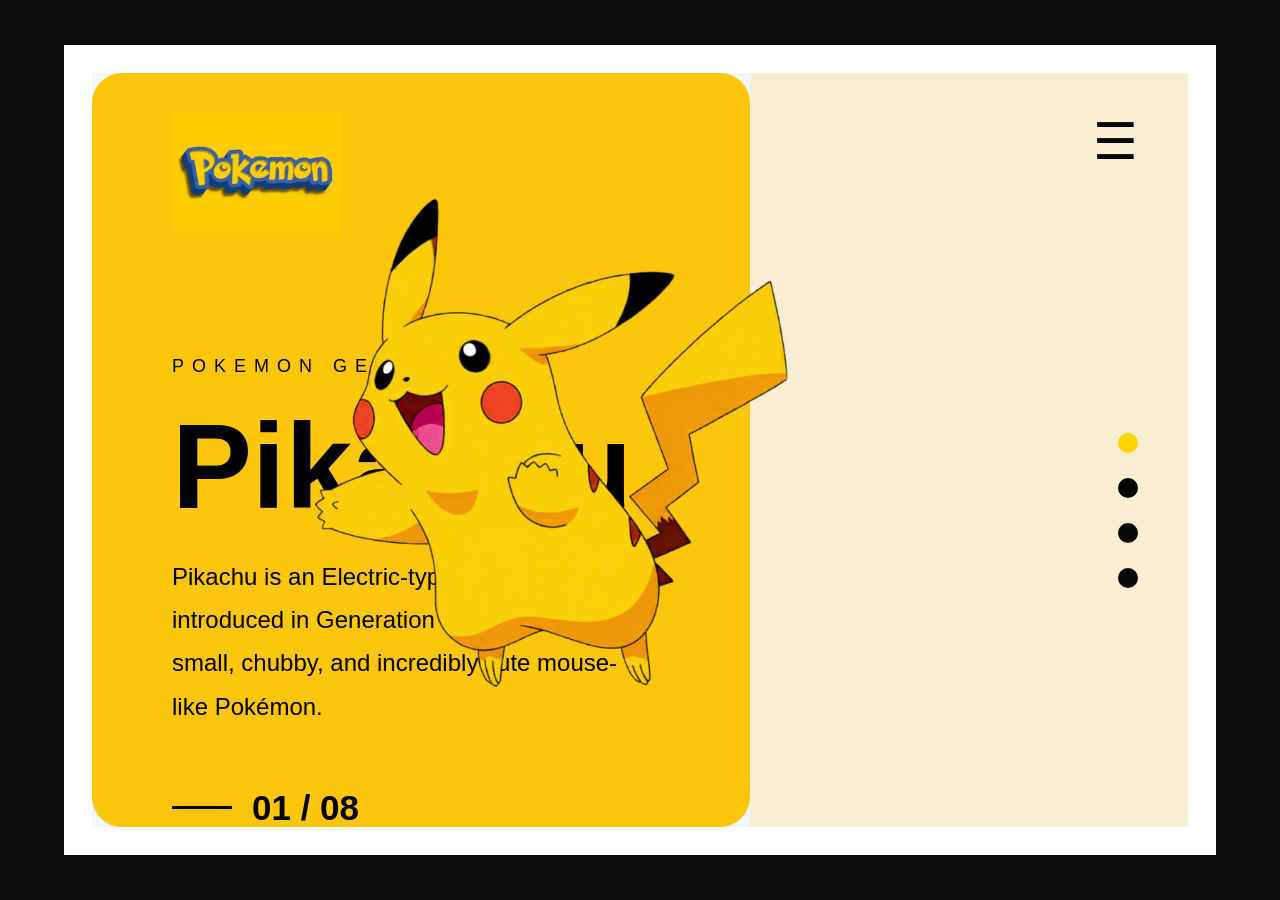
<file: index.html>
<!DOCTYPE html>
<html lang="en">
<head>
  <meta charset="UTF-8" />
  <meta name="viewport" content="width=device-width, initial-scale=1.0"/>
  <title>Pikachu UI</title>
  <link rel="stylesheet" href="style.css"/>
</head>
<body>

<div class="container">

  <div class="left">
    <img src="image.png" class="logo">

    <div class="content">
      <p class="small">POKEMON GEN I</p>

      <h1>Pikachu</h1>

      <p class="desc">
        Pikachu is an Electric-type Pokémon introduced
        in Generation I. Pikachu are small, chubby,
        and incredibly cute mouse-like Pokémon.
      </p>

      <div class="number">
        <span class="line"></span>
        01 / 08
      </div>
    </div>
  </div>

  <div class="right">
    <div class="menu">
      ☰
 
    </div>
   <div class="circles">
      <div class="circle" id="yellow"></div>
  <div class="circle"></div>
  <div class="circle"></div>
  <div class="circle"></div>
   </div>
    
  </div>

  <img src="pikachu.webp" class="pikachu">

 
</div>


</body>
</html>
</file>
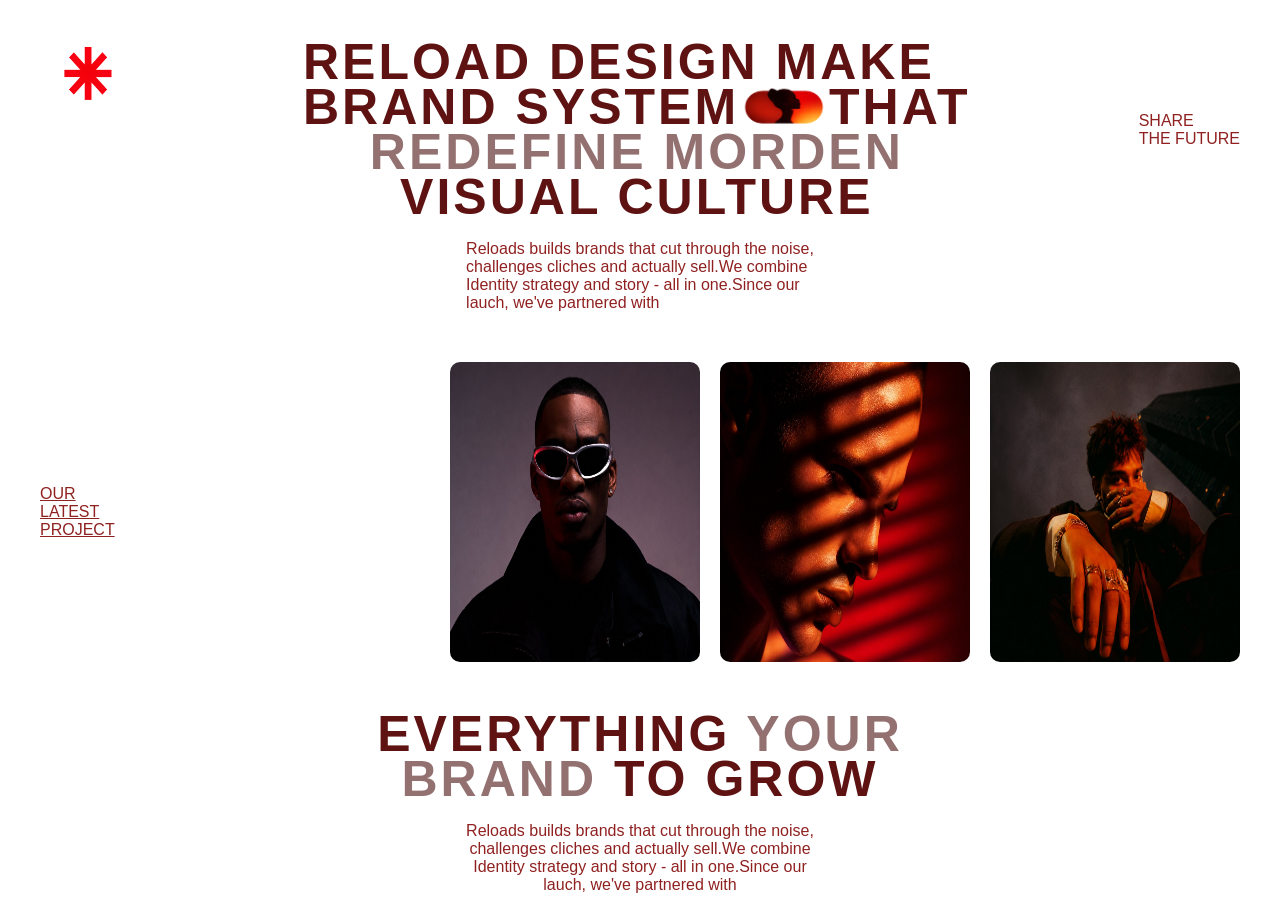
<file: Task2/easy/index.html>
<!DOCTYPE html>
<html lang="en">

<head>
    <meta charset="UTF-8">
    <meta name="viewport" content="width=device-width, initial-scale=1.0">
    <title>task2</title>
    <link rel="stylesheet" href="style.css">
</head>

<body>
    <main>
        <section class="sec1">
            <div class="one"><img  class="logo" src="logo.png" alt="logo"></div>
            <div class="two">
               <h1 class="dark"> RELOAD DESIGN MAKE</h1>
            <h1 class="dark second">BRAND SYSTEM  <img  class="girl" src="girl.png" alt="girl img"> THAT</h1>
                <h1 class="light center">REDEFINE MORDEN</h1>
                <h1 class="dark center">VISUAL CULTURE</h1> 
            </div>
            <div class="three">
                <span class="smalltext">SHARE 
                    <br>THE FUTURE</span>
            </div>
            
            
        </section>
        <section >
            <div class="extratext">
               <p>Reloads builds brands that cut through the noise, <br>
                challenges cliches and actually sell.We combine <br>
                 Identity strategy and story - all in one.Since our <br>lauch, we've partnered with</p> 
            </div>
        </section>

        <section class="sec2">
        <div class="four">
            <div>OUR</div>
            <div>LATEST</div>
             <div>PROJECT</div>
        </div>
        <div class="five">
            <div class="box"><img src="boy1.jpg" alt="boy img"></div>
            <div class="box"><img src="boy2.jpg" alt="boy img"></div>
            <div class="box"><img src="boy3.jpg" alt="boy img"></div>
             
        </div>
        </section>
        <section class="sec3">
            <div>
                <h1 class="dark last2">EVERYTHING <span class="light">YOUR</span> 
                <br><span class="light">BRAND</span> TO GROW</h1>
            </div>
             <div>
                <p class="smalltext lastp">Reloads builds brands that cut through the noise, <br>
                challenges cliches and actually sell.We combine <br>
                 Identity strategy and story - all in one.Since our <br>lauch, we've partnered with</p>
             </div> 
             </section>

    </main>

</body>

</html>
</file>
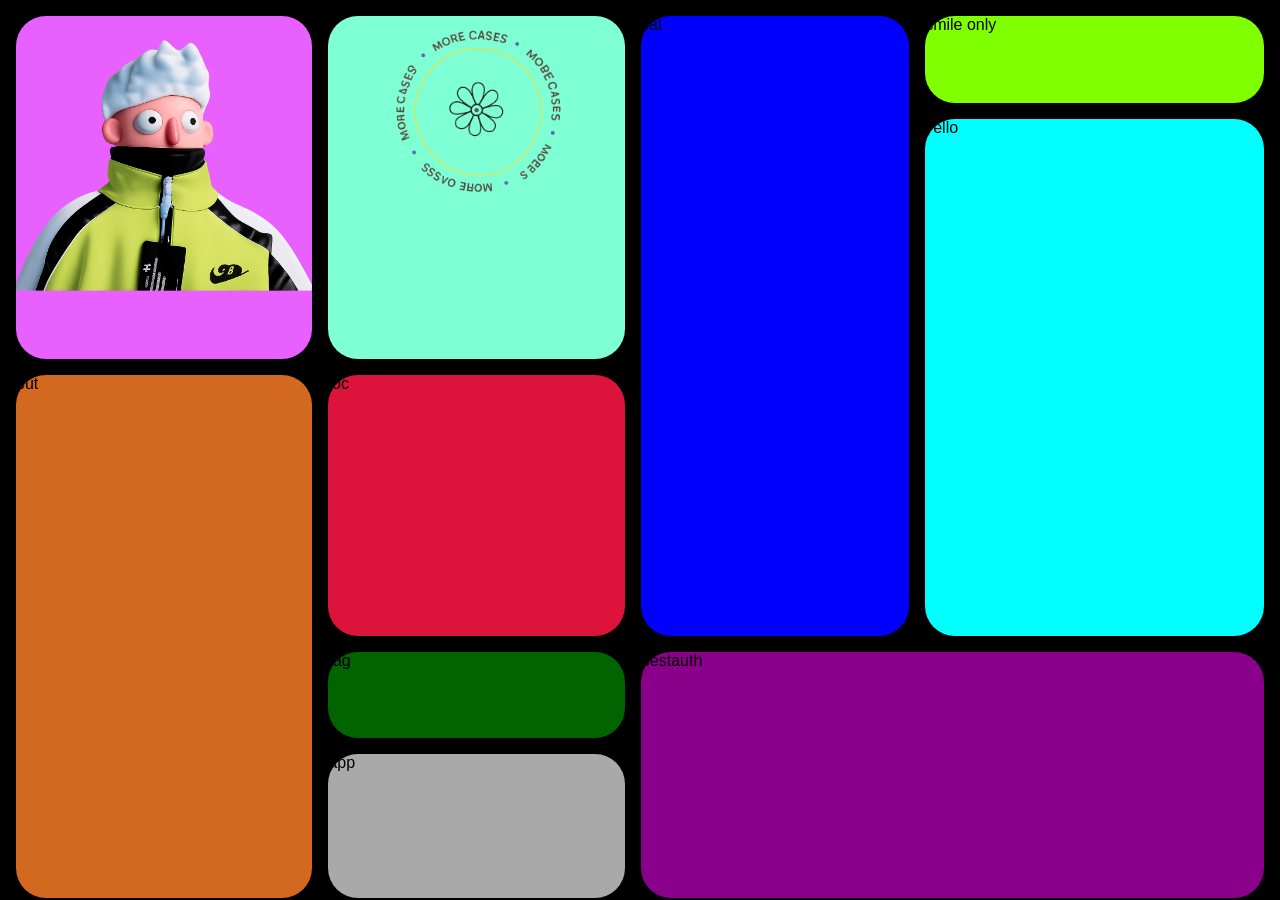
<file: Task4/easy/index.html>
<!DOCTYPE html>
<html lang="en">

<head>
    <meta charset="UTF-8">
    <meta name="viewport" content="width=device-width, initial-scale=1.0">
    <title>Task4</title>
    <link rel="stylesheet" href="style.css">
</head>

<body>
    <main>
        <div class="topright">
            <div class="purple">
                <img src="green.png" alt="">
            </div>
        </div>
        <div class="topcenter1">
            <div class="circle">
                <img src="circle.png" alt="">
            </div>
        </div>
        <div class="topcenter2"> cat</div>
        <div class="topleft">smile only</div>
        <div class="bottomright"> but</div>
        <div class="centre">loc</div>
        <div class="leftcenter">yello</div>
        <div class="center1">tag</div>
        <div class="bottomcenter1">app</div>
        <div class="bottomleft"> bestauth</div>

    </main>

</body>

</html>
</file>
<file: style.css>
*{
    margin:0;
    padding:0;
    box-sizing:border-box;
}

body{
    background:#0b0b0b;
    display:flex;
    justify-content:center;
    align-items:center;
    height:100vh;
    font-family:Arial, Helvetica, sans-serif;
}

.container{
    width:90%;
    height:90vh;
    display:flex;
   background-color: aliceblue;
    overflow:hidden;
    position:relative;
    border: 28px solid white;
}

.left{
    width:60%;
    background:#FCC60C;
    padding:40px 80px;
    border-radius: 30px;
}

.right{
    width:40%;
    background:#f8efd0;
    position:relative;
}

.logo{
    width:170px;
}

.content{
    margin-top:120px;
}

.small{
    letter-spacing:8px;
    font-size:18px;
    margin-bottom:20px;
}

h1{
    font-size:120px;
    font-weight:bold;
}

.desc{
    width:450px;
    line-height:1.8;
    font-size:24px;
    margin-top:20px;
}

.number{
    margin-top:60px;
    display:flex;
    align-items:center;
    gap:20px;
    font-size:35px;
    font-weight:bold;
}

.line{
    width:60px;
    height:3px;
    background:black;
}

.menu{
    position:absolute;
    top:40px;
    right:50px;
    font-size:50px;
   
}

.pikachu{
  
    position:absolute;
    height:500px;
    right:400px;
    top:120px;
}
.circles{
    position:absolute;
    top:360px;
    right:50px;
    
   
}
#yellow{
    background-color: #ffd400;
}
.circle{
   
    width:20px;
    height:20px;
    background:#060606;
    border-radius:50%;
    margin-bottom: 25px;
  
     
   
}
</file>
<file: Task2/easy/style.css>
*{
    margin: 0;
    padding: 0;
    box-sizing: border-box;
}
html, body{
    width: 100%;
    height: 100%;
    font-family: 'Poppins', sans-serif;
    padding: 20px;
    
   
}


.sec1{
   
    display: flex;
    flex-direction: row;
    justify-content: space-between;
    
}

.logo{
    width: 95px;
    height: 70px;
    
}

 .two h1{
    font-size: 50px;
    line-height: 0.9;
    letter-spacing: 3px;
}
.second{
    display: flex;
}

.girl{
    width: 90px;
    height: 45px;
    object-fit: cover;
    border-radius: 30px;
}
.dark{
    color: rgb(95, 18, 18);
    font-weight: 600;
}
.light{
    color: rgb(148, 113, 113);
    font-weight: 600;
}
.center{
    display: flex;
    flex-direction: column;
    align-items: center;
}
.three{
    display: flex;
    flex-direction: column;
    justify-content: center;
}
.smalltext{
    color: rgb(144, 33, 33);
}
.extratext{   
    color: rgb(144, 33, 33);
     display: flex;
    flex-direction: column;
   margin-top: 20px;
    align-items: center;
}


.sec2{
  
    display: flex;
    align-items: center;
    justify-content: space-between;
     gap: 20px;
      margin-top: 50px;
    

}
.five{
    display: flex;
    flex-direction: row;
        gap: 20px;
    
}
.box{
    width: 250px;
    height: 300px;
    border-radius: 10px;
 
}
.box img{
   width: 250px;
    height: 300px; 
     border-radius: 10px; 
}
.sec3{
      text-align: center;
      margin-top: 50px;
       
}
.sec3 h1{
    font-size: 50px;
    line-height: 0.9;
    letter-spacing: 3px;
}
.four{
    color: rgb(144, 33, 33);
    text-decoration: underline;
    font-weight: 500;
}
 .lastp{
     margin-top: 20px;
 }
</file>
<file: Task4/easy/style.css>
*{
    margin:0;
    padding:0;
    box-sizing:border-box;
}

body{
    background:black;
    overflow:hidden;
    font-family:sans-serif;
}

main{
    min-height:100vh;
    display:grid;
   
grid-template-columns: 1.05fr 1.05fr 0.95fr 1.2fr;
  grid-template-rows: 10% calc(30% - 20px) 30% 10% calc(20% - 30px);
    grid-template-areas:
    "topright topcenter1 topcenter2 topleft"
    "topright topcenter1 topcenter2 leftcenter"
    "bottomright centre topcenter2 leftcenter"
    "bottomright center1 bottomleft bottomleft"
    "bottomright bottomcenter1 bottomleft bottomleft";

    gap:1rem;
    padding:1rem;
}



main div{
    border-radius:30px;
    overflow:hidden;
}

.topright{
    background:rgb(232, 96, 255);
    grid-area:topright;
}

.purple img{

    width:100%;
    height:100%;
    object-fit:cover;

}
/* CIRCLE SECTION */

.topcenter1{
    background:aquamarine;
    grid-area:topcenter1;
}
.circle{
    img{
    width:100%;
    height:100%;
    object-fit:cover;
}
}


/* MENU SECTION */

.topcenter2{
    background:blue;
    grid-area:topcenter2;
}

/* SMALL TOP CARD */

.topleft{
    background:chartreuse;
    grid-area:topleft;
}

/* BIG LEFT CARD */

.bottomright{
    background:chocolate;
    grid-area:bottomright;
}

/* CENTER CARD */

.centre{
    background:crimson;
    grid-area:centre;
}

/* RIGHT IMAGE */

.leftcenter{
    background:cyan;
    grid-area:leftcenter;
}

/* AWARD SECTION */

.center1{
    background:darkgreen;
    grid-area:center1;
}

/* QR SECTION */

.bottomcenter1{
    background:darkgray;
    grid-area:bottomcenter1;
}

/* BIG REVIEW CARD */

.bottomleft{
    background:darkmagenta;
    grid-area:bottomleft;
}
</file>
